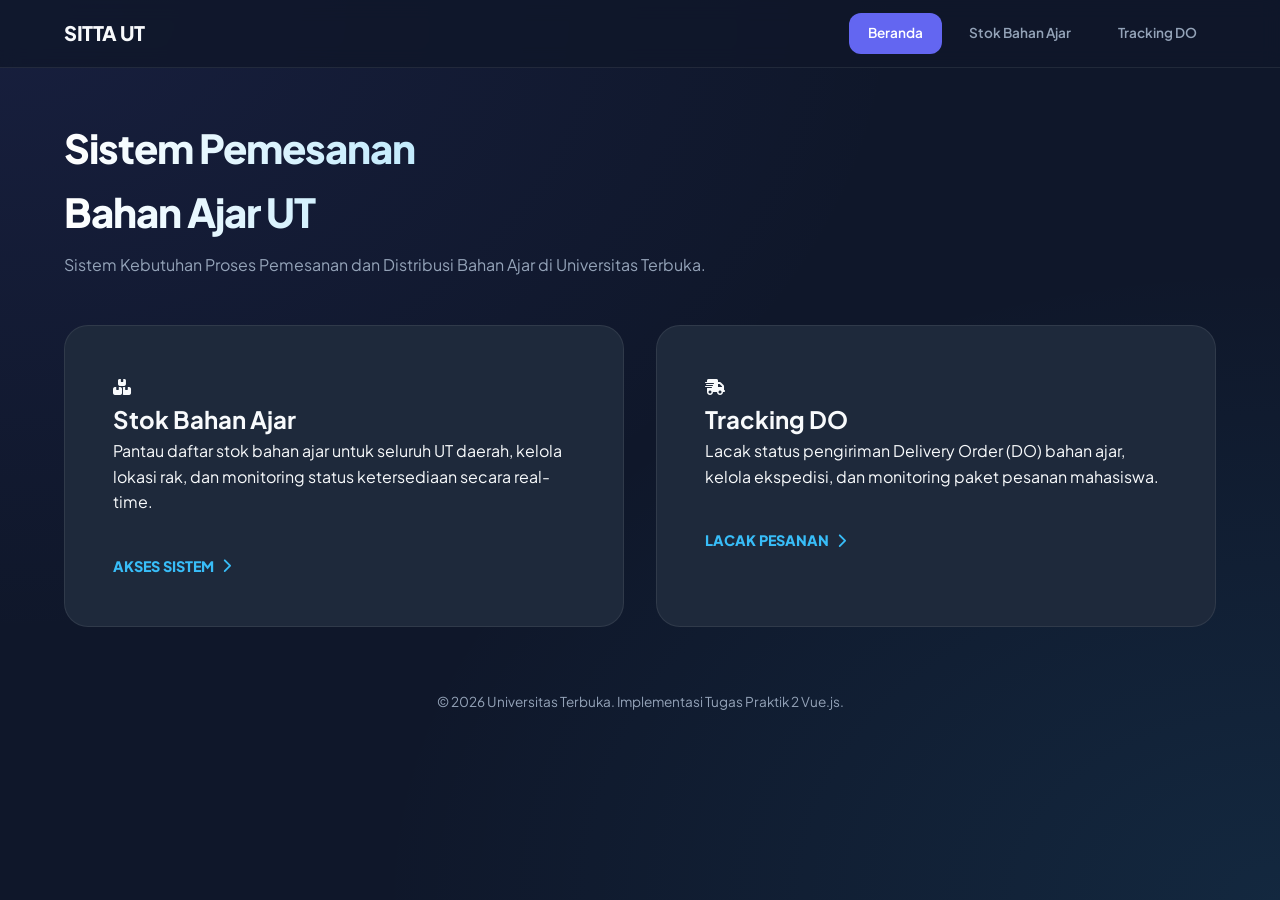
<file: index.html>
<!DOCTYPE html>
<html lang="id">
<head>
    <meta charset="UTF-8">
    <meta name="viewport" content="width=device-width, initial-scale=1.0">
    <title>SITTA Portal - Universitas Terbuka</title>
    <link rel="stylesheet" href="css/style.css">
    <link rel="stylesheet" href="https://cdnjs.cloudflare.com/ajax/libs/font-awesome/6.4.0/css/all.min.css">
</head>
<body>
    <nav>
        <a href="index.html" class="nav-brand">
            SITTA UT
        </a>
        <div class="nav-links">
            <a href="index.html" class="active">Beranda</a>
            <a href="stok.html">Stok Bahan Ajar</a>
            <a href="tracking.html">Tracking DO</a>
        </div>
    </nav>

    <div class="container">
        <div class="page-header">
            <h1>Sistem Pemesanan <br>Bahan Ajar UT</h1>
            <p>Sistem Kebutuhan Proses Pemesanan dan Distribusi Bahan Ajar di Universitas Terbuka.</p>
        </div>

        <div class="dashboard-grid">
            <a href="stok.html" class="feature-card">
                <div class="icon-circle">
                    <i class="fas fa-boxes-stacked"></i>
                </div>
                <h2>Stok Bahan Ajar</h2>
                <p>Pantau daftar stok bahan ajar untuk seluruh UT daerah, kelola lokasi rak, dan monitoring status ketersediaan secara real-time.</p>
                <div style="margin-top: 2.5rem; display: inline-flex; align-items: center; gap: 0.5rem; font-weight: 800; color: var(--ut-blue); font-size: 0.9rem;">
                    AKSES SISTEM <i class="fas fa-chevron-right"></i>
                </div>
            </a>

            <a href="tracking.html" class="feature-card">
                <div class="icon-circle">
                    <i class="fas fa-truck-fast"></i>
                </div>
                <h2>Tracking DO</h2>
                <p>Lacak status pengiriman Delivery Order (DO) bahan ajar, kelola ekspedisi, dan monitoring paket pesanan mahasiswa.</p>
                <div style="margin-top: 2.5rem; display: inline-flex; align-items: center; gap: 0.5rem; font-weight: 800; color: var(--ut-blue); font-size: 0.9rem;">
                    LACAK PESANAN <i class="fas fa-chevron-right"></i>
                </div>
            </a>
        </div>

        <footer>
            <p>&copy; 2026 Universitas Terbuka. Implementasi Tugas Praktik 2 Vue.js.</p>
        </footer>
    </div>
</body>
</html>
</file>
<file: css/style.css>
/* Google Fonts: Plus Jakarta Sans */
@import url('https://fonts.googleapis.com/css2?family=Plus+Jakarta+Sans:wght@300;400;500;600;700;800&display=swap');

:root {
    --bg-dark: #0f172a;
    --bg-card: #1e293b;
    --ut-blue: #38bdf8; /* Lighter blue for dark mode visibility */
    --ut-yellow: #fbbf24;
    --primary: #6366f1;
    --secondary: #4f46e5;
    --text-main: #f8fafc;
    --text-muted: #94a3b8;
    --border: rgba(255, 255, 255, 0.08);
    --radius-xl: 24px;
    --radius-lg: 16px;
    --shadow-glow: 0 0 20px rgba(99, 102, 241, 0.15);
}

* {
    margin: 0;
    padding: 0;
    box-sizing: border-box;
    font-family: 'Plus Jakarta Sans', sans-serif;
}

body {
    background-color: var(--bg-dark);
    /* Optimized gradient for performance (no patah-patah) */
    background-image: 
        radial-gradient(at 0% 0%, rgba(99, 102, 241, 0.1) 0px, transparent 50%),
        radial-gradient(at 100% 100%, rgba(56, 189, 248, 0.1) 0px, transparent 50%);
    background-attachment: fixed;
    color: var(--text-main);
    min-height: 100vh;
    line-height: 1.6;
    -webkit-font-smoothing: antialiased;
}

/* Optimized Navbar */
nav {
    background: rgba(15, 23, 42, 0.8);
    backdrop-filter: blur(10px); /* Reduced blur for performance */
    border-bottom: 1px solid var(--border);
    padding: 0.8rem 5%; /* Compact padding */
    display: flex;
    justify-content: space-between;
    align-items: center;
    position: sticky;
    top: 0;
    z-index: 1000;
}

.nav-brand {
    display: flex;
    align-items: center;
    gap: 0.5rem;
    text-decoration: none;
    color: var(--text-main);
    font-weight: 800;
    font-size: 1.25rem;
    letter-spacing: -0.5px;
}

.nav-links {
    display: flex;
    gap: 0.5rem;
}

.nav-links a {
    text-decoration: none;
    color: var(--text-muted);
    font-weight: 600;
    font-size: 0.85rem;
    padding: 0.6rem 1.2rem;
    border-radius: 12px;
    transition: all 0.2s ease;
}

.nav-links a:hover, .nav-links a.active {
    background: rgba(255, 255, 255, 0.05);
    color: var(--ut-blue);
}

.nav-links a.active {
    background: var(--primary);
    color: white;
}

/* Smooth Container */
.container {
    max-width: 1200px;
    margin: 3rem auto;
    padding: 0 1.5rem;
    animation: fadeIn 0.5s ease-out;
}

@keyframes fadeIn {
    from { opacity: 0; transform: translateY(10px); }
    to { opacity: 1; transform: translateY(0); }
}

.page-header {
    margin-bottom: 3rem;
}

.page-header h1 {
    font-size: 2.5rem;
    font-weight: 800;
    background: linear-gradient(to right, #ffffff, var(--ut-blue));
    -webkit-background-clip: text;
    background-clip: text;
    -webkit-text-fill-color: transparent;
    color: transparent; /* Fallback */
    letter-spacing: -1px;
}

.page-header p {
    color: var(--text-muted);
    font-size: 1rem;
    margin-top: 0.5rem;
}

/* Optimized Cards */
.card {
    background: var(--bg-card);
    border: 1px solid var(--border);
    border-radius: var(--radius-lg);
    box-shadow: 0 10px 30px rgba(0, 0, 0, 0.2);
    margin-bottom: 2rem;
    transition: transform 0.2s ease, border-color 0.2s ease;
    will-change: transform; /* Hint for browser optimization */
}

.card:hover {
    border-color: rgba(99, 102, 241, 0.3);
}

.card-header {
    padding: 1.5rem 2rem;
    border-bottom: 1px solid var(--border);
    display: flex;
    justify-content: space-between;
    align-items: center;
}

.card-body {
    padding: 2rem;
}

/* Clean Inputs for Dark Mode */
.input-group {
    display: flex;
    flex-direction: column;
    gap: 0.5rem;
}

.input-group label {
    font-size: 0.75rem;
    font-weight: 700;
    text-transform: uppercase;
    color: var(--text-muted);
    letter-spacing: 0.5px;
}

input, select {
    background: #0f172a;
    border: 1px solid var(--border);
    border-radius: 12px;
    padding: 0.75rem 1rem;
    color: var(--text-main);
    font-size: 0.9rem;
    outline: none;
    transition: all 0.2s;
}

input:focus, select:focus {
    border-color: var(--primary);
    box-shadow: 0 0 0 3px rgba(99, 102, 241, 0.1);
}

/* Buttons */
.btn {
    padding: 0.75rem 1.5rem;
    border-radius: 12px;
    font-weight: 700;
    font-size: 0.85rem;
    cursor: pointer;
    border: none;
    transition: all 0.2s;
    display: inline-flex;
    align-items: center;
    gap: 0.5rem;
    justify-content: center;
}

.btn-primary {
    background: var(--primary);
    color: white;
}

.btn-primary:hover {
    background: var(--secondary);
    transform: translateY(-2px);
}

.btn-secondary {
    background: rgba(255, 255, 255, 0.05);
    color: var(--text-main);
    border: 1px solid var(--border);
}

.btn-secondary:hover {
    background: rgba(255, 255, 255, 0.1);
}

/* Professional Table for Dark Mode */
.table-wrapper {
    overflow-x: auto;
    border-radius: 12px;
}

table {
    width: 100%;
    border-collapse: collapse;
}

th {
    text-align: left;
    padding: 1.25rem 1.5rem;
    background: rgba(255, 255, 255, 0.02);
    font-size: 0.75rem;
    font-weight: 700;
    color: var(--text-muted);
    text-transform: uppercase;
    letter-spacing: 1px;
    border-bottom: 1px solid var(--border);
}

td {
    padding: 1.25rem 1.5rem;
    border-bottom: 1px solid var(--border);
    font-size: 0.9rem;
}

tr:hover td {
    background: rgba(255, 255, 255, 0.01);
}

/* Status Pills */
.status-pill {
    padding: 0.35rem 0.85rem;
    border-radius: 20px;
    font-size: 0.7rem;
    font-weight: 800;
    display: inline-flex;
    align-items: center;
    gap: 0.4rem;
    border: 1px solid transparent;
}

.status-pill.success { background: rgba(16, 185, 129, 0.1); color: #34d399; border-color: rgba(16, 185, 129, 0.2); }
.status-pill.warning { background: rgba(245, 158, 11, 0.1); color: #fbbf24; border-color: rgba(245, 158, 11, 0.2); }
.status-pill.danger { background: rgba(244, 63, 94, 0.1); color: #fb7185; border-color: rgba(244, 63, 94, 0.2); }

/* Dashboard Grid */
.dashboard-grid {
    display: grid;
    grid-template-columns: repeat(auto-fit, minmax(320px, 1fr));
    gap: 2rem;
}

.feature-card {
    background: var(--bg-card);
    padding: 3rem;
    border-radius: var(--radius-xl);
    text-decoration: none;
    color: inherit;
    transition: all 0.3s ease;
    border: 1px solid var(--border);
}

.feature-card:hover {
    transform: translateY(-10px);
    border-color: var(--primary);
    box-shadow: var(--shadow-glow);
}

.feature-card .icon-box {
    width: 60px;
    height: 60px;
    background: rgba(99, 102, 241, 0.1);
    color: var(--primary);
    border-radius: 16px;
    display: flex;
    align-items: center;
    justify-content: center;
    margin-bottom: 2rem;
    font-size: 1.5rem;
}

/* Modal Overlay */
.modal-overlay {
    position: fixed;
    top: 0; left: 0; width: 100%; height: 100%;
    background: rgba(0, 0, 0, 0.7);
    backdrop-filter: blur(5px);
    display: flex; align-items: center; justify-content: center;
    z-index: 2000;
}

.modal-content {
    background: var(--bg-card);
    border: 1px solid var(--border);
    border-radius: var(--radius-xl);
    width: 90%;
    max-width: 550px;
    box-shadow: 0 25px 50px rgba(0, 0, 0, 0.5);
    animation: scaleIn 0.2s ease-out;
}

@keyframes scaleIn {
    from { transform: scale(0.95); opacity: 0; }
    to { transform: scale(1); opacity: 1; }
}

footer {
    text-align: center;
    padding: 4rem 0;
    color: var(--text-muted);
    font-size: 0.85rem;
}
</file>
